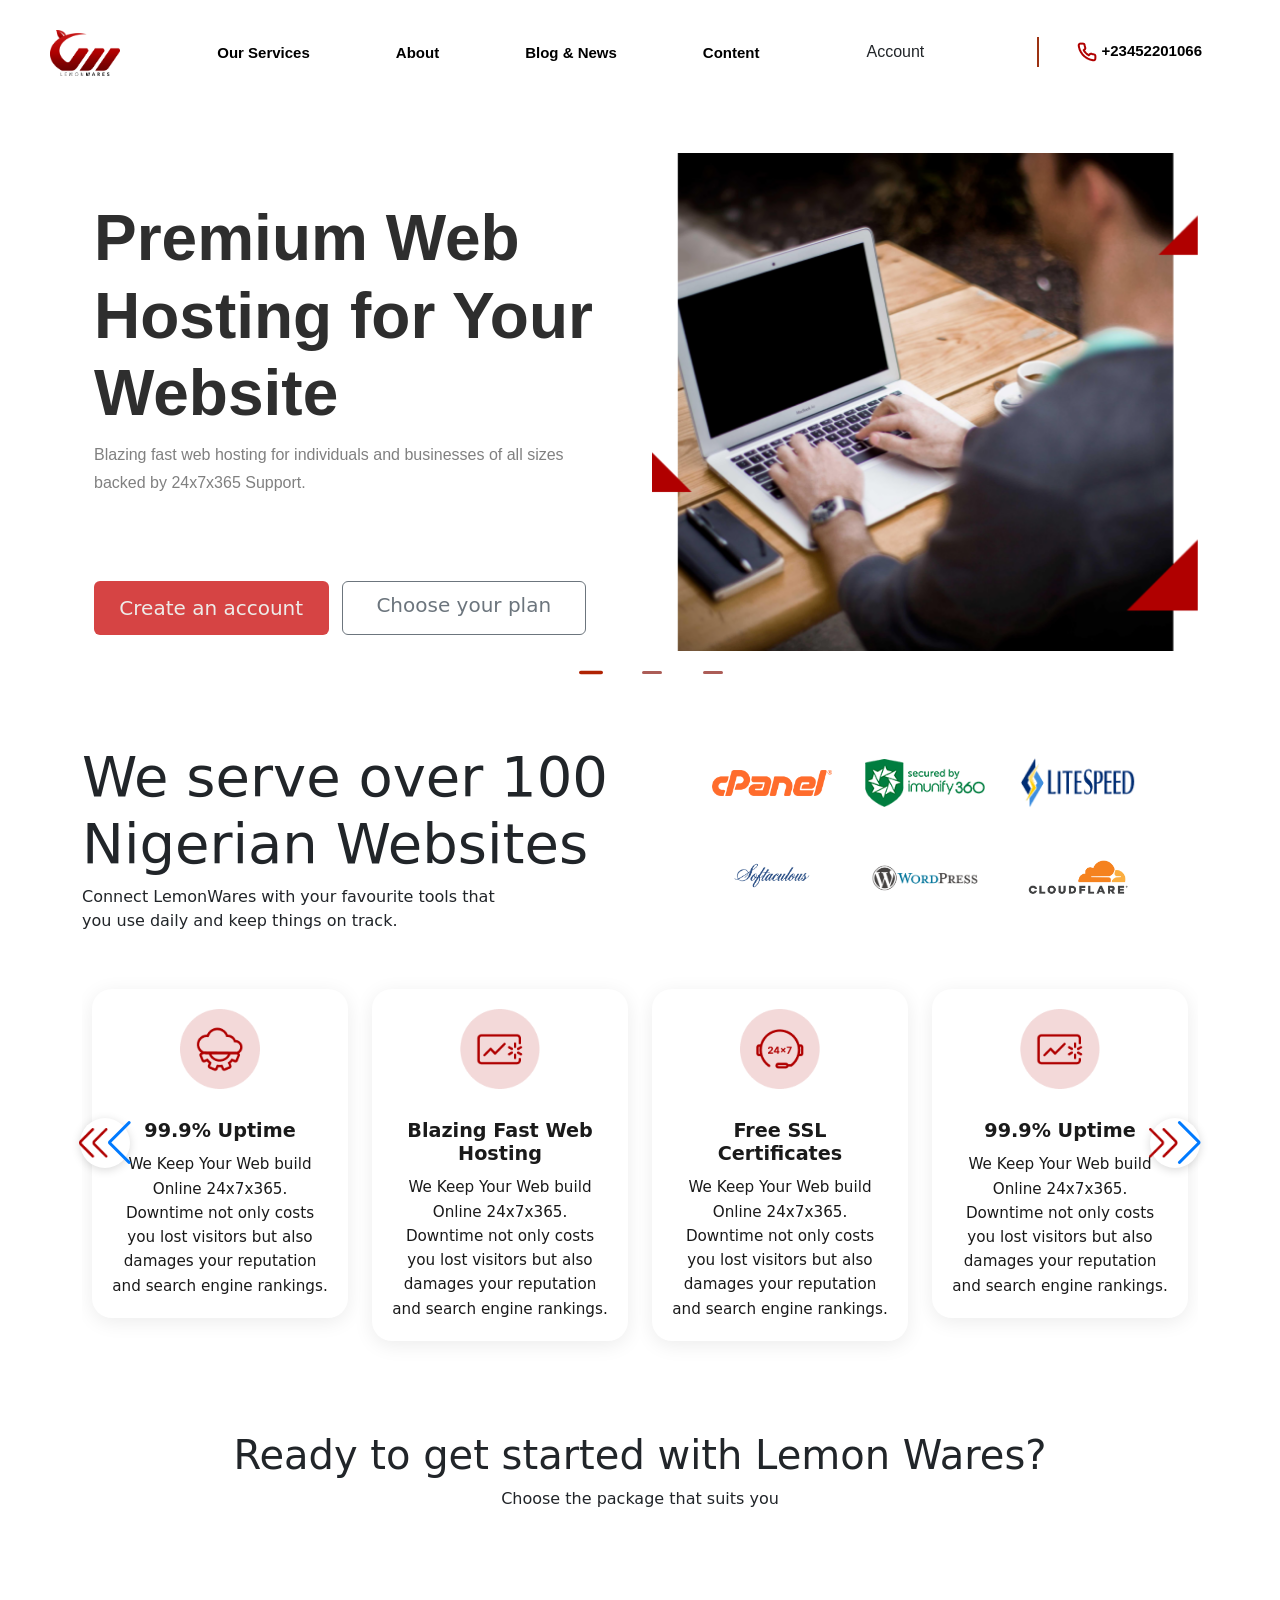
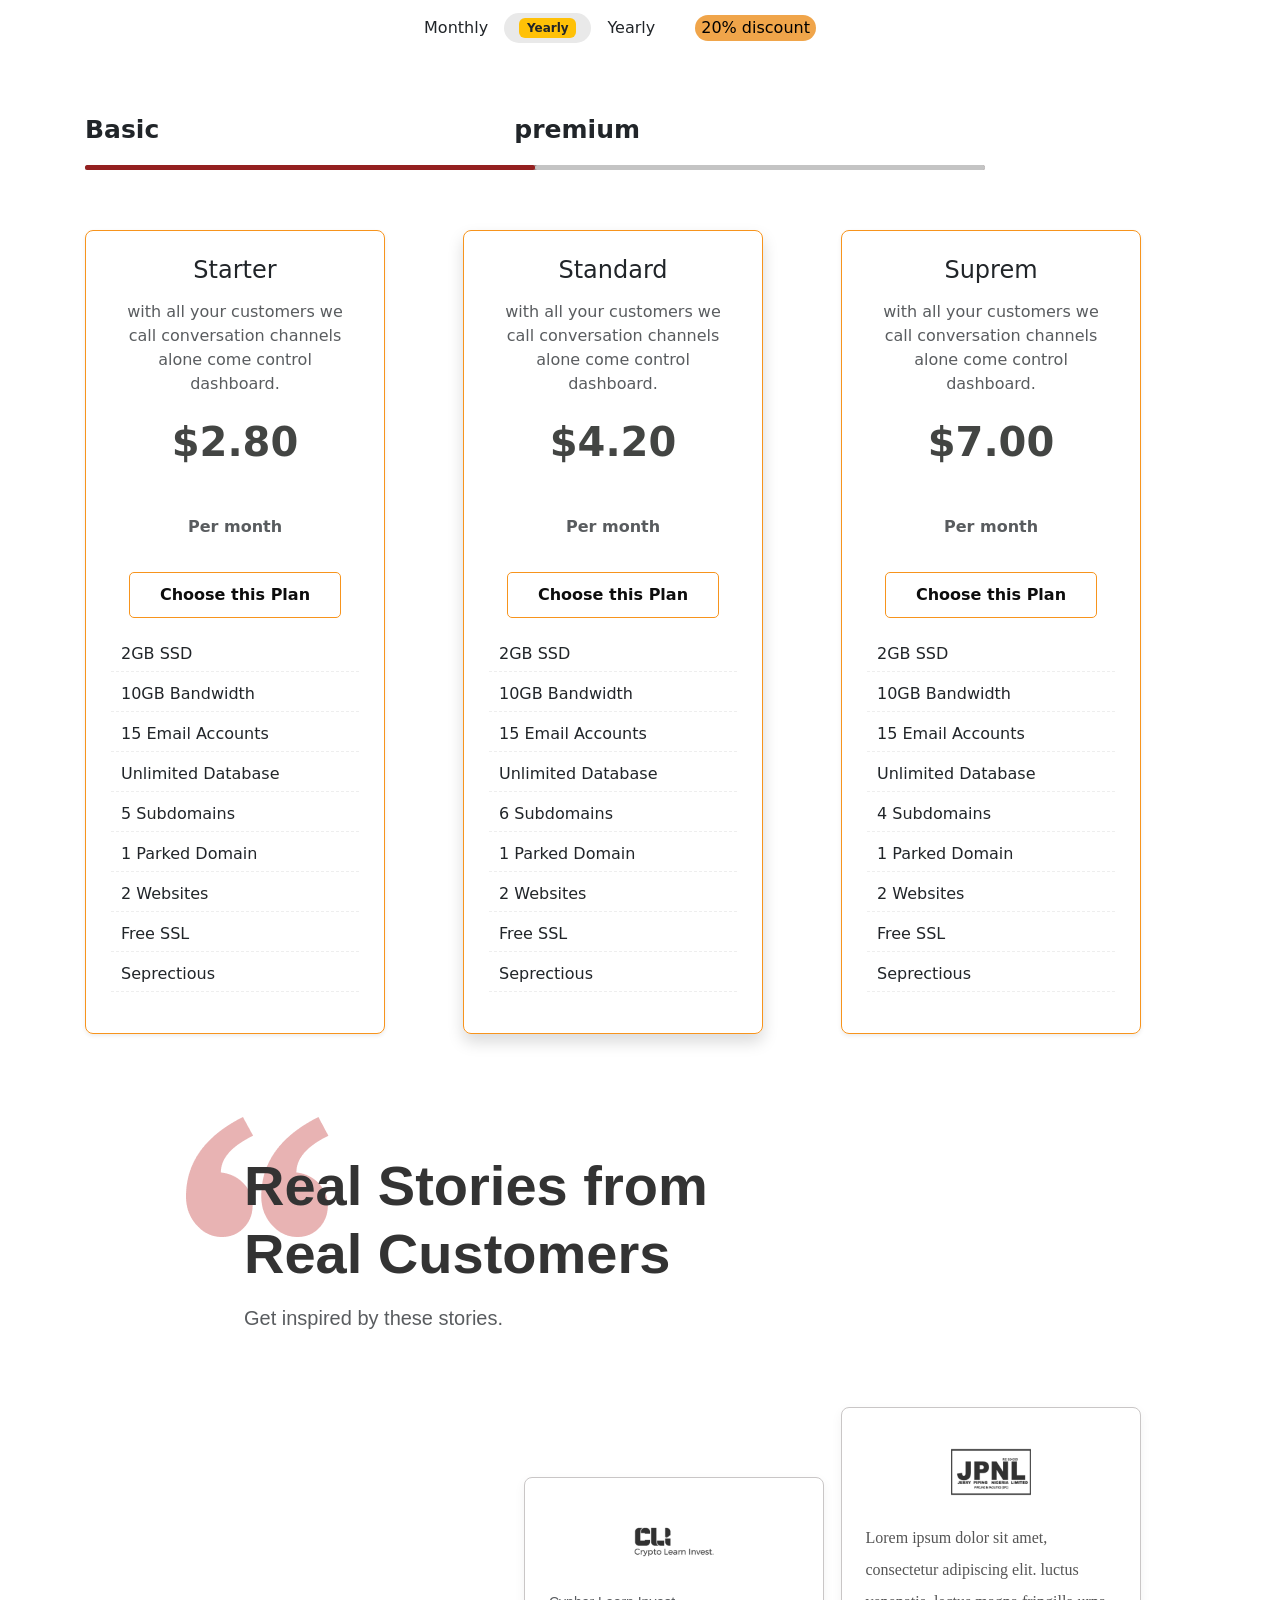
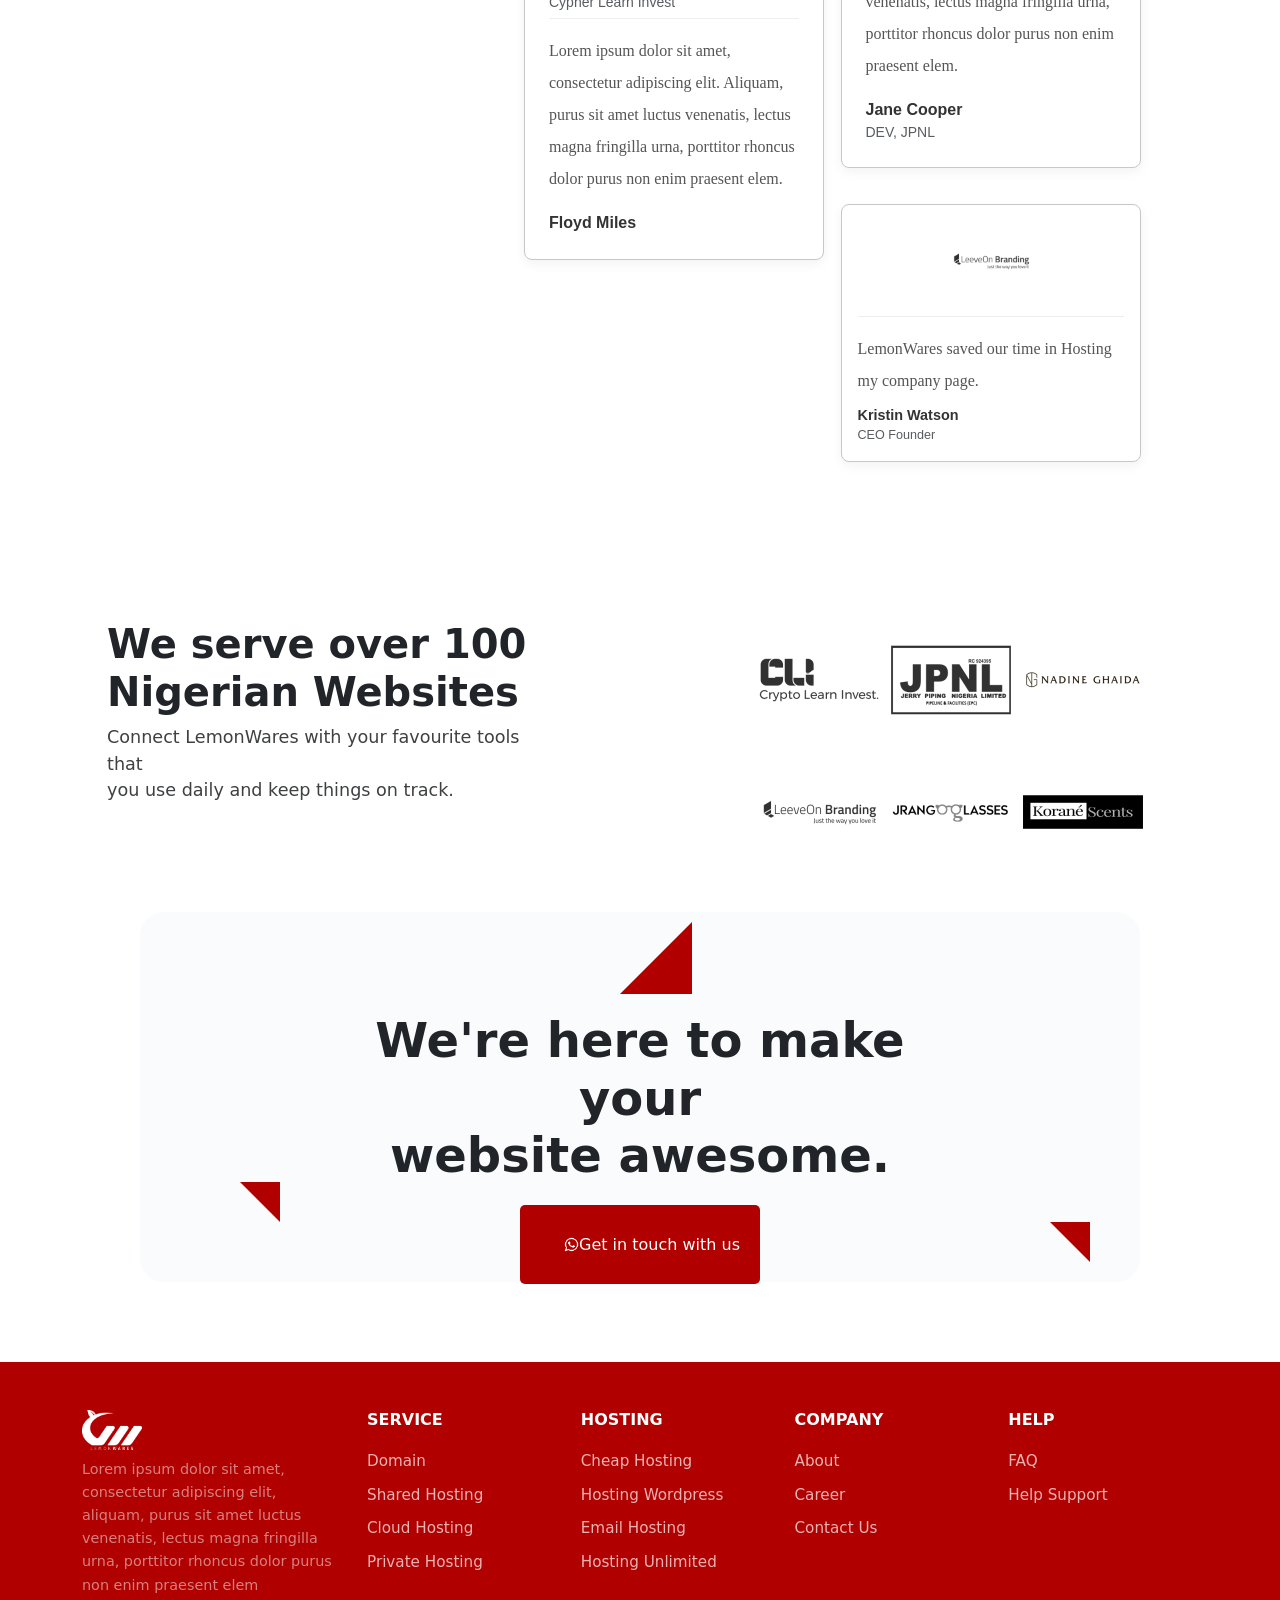
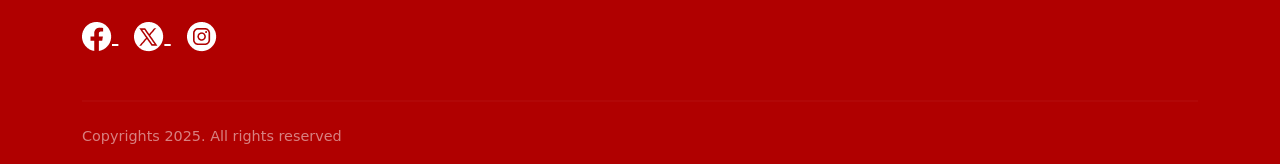
<file: index .html>
<!DOCTYPE html>
<html lang="en">
  <head>
    <meta charset="UTF-8" />
    <meta name="viewport" content="width=device-width, initial-scale=1.0" />
    <title>Landing Page Two</title>
    <link
      rel="stylesheet"
      href="https://unpkg.com/swiper/swiper-bundle.min.css"
    />

    <link
      href="https://cdn.jsdelivr.net/npm/bootstrap@5.3.3/dist/css/bootstrap.min.css"
      rel="stylesheet"
    />

    <link rel="stylesheet" href="style.css" />
  </head>

  <body>
    <header>
      <nav class="navbar navbar-expand-lg bg-white sticky-top">
        <a class="navbar-logo" href="#">
          <img
            src="./assets/logo.png"
            alt="logo"
            width="70"
            class="d-inline-block align-text-top"
          />
        </a>
        <button
          class="navbar-toggler"
          type="button"
          data-bs-toggle="collapse"
          data-bs-target="#navbarNav"
        >
          <span class="navbar-toggler-icon"></span>
        </button>
        <div
          class="collapse navbar-collapse justify-content-end"
          id="navbarNav"
        >
          <ul class="navbar-nav align-items-lg-center">
            <li class="nav-item">
              <a class="nav-link" href="#">Our Services</a>
            </li>
            <li class="nav-item"><a class="nav-link" href="#">About</a></li>
            <li class="nav-item">
              <a class="nav-link" href="#">Blog & News</a>
            </li>
            <li class="nav-item"><a class="nav-link" href="#">Content</a></li>
            <li class="nav-item ms-lg-3">
              <a class="btn" href="#login">Account</a>
            </li>
            <div class="vertical-line"></div>
            <li class="nav-item">
              <a class="nav-link" href="#">
                <img src="assets/phone.png" /> +23452201066
              </a>
            </li>
          </ul>
        </div>
      </nav>

      <!-- ======= HERO SECTION ======= -->
      <section class="hero py-5">
        <div class="container">
          <div class="row align-items-center">
            <!-- النص -->
            <div class="col-lg-6 mb-4 mb-lg-0 g-5">
              <h1 class="premium display-4 fw-bold">
                Premium Web Hosting for Your Website
              </h1>
              <p class="blazing lead mb-4">
                Blazing fast web hosting for individuals and businesses of all
                sizes backed by 24x7x365 Support.
              </p>

              <div class="btn-group-custom">
                <a href="#" class="btnc">Create an account</a>
                <a
                  href="#"
                  class="btn btn-outline-secondary btn-lg text-center rounded"
                  >Choose your plan</a
                >
              </div>
            </div>

            <!-- السلايدر -->
            <div class="col-lg-6">
              <div class="swiper hero-swiper">
                <div class="swiper-wrapper">
                  <div class="swiper-slide">
                    <img src="./assets/Group 6 (1).png" class="img-fluid" />
                  </div>
                  <div class="swiper-slide">
                    <img src="./assets/Group 6 (1).png" class="img-fluid" />
                  </div>
                  <div class="swiper-slide">
                    <img src="./assets/Group 6 (1).png" class="img-fluid" />
                  </div>
                </div>
              </div>
              <div class="hero-swiper-pagination"></div>
            </div>
          </div>
        </div>
      </section>
    </header>

    <main>
      <section class="client-logos-section">
        <div class="container">
          <div class="row">
            <!-- النص الوصفي -->
            <div class="col-lg-6 col-md-12 mb-4 mb-lg-0">
              <h2 class="client-title display-4">
                We serve over 100 Nigerian Websites
              </h2>
              <p class="client-lead">
                Connect LemonWares with your favourite tools that <br />
                you use daily and keep things on track.
              </p>
            </div>

            <!-- الشعارات -->
            <div class="col-lg-6 col-md-12">
              <div class="logos-wrapper d-flex justify-content-center">
                <div class="logo-column-wrapper">
                  <div class="logo-itemw">
                    <img src="./assets/logo33.png" alt="Logo 44" />
                  </div>
                  <div class="logo-itemw">
                    <img src="./assets/logo66.png" alt="Leeven Logo" />
                  </div>
                </div>
                <div class="logo-column-wrapper">
                  <div class="logo-itemw">
                    <img src="./assets/logo55.png" alt="Logo 66" />
                  </div>
                  <div class="logo-itemw">
                    <img src="./assets/logo22.png" alt="Logo 55" />
                  </div>
                </div>
                <div class="logo-column-wrapper">
                  <div class="logo-itemw">
                    <img src="./assets/litespeed-logo 1.png" alt="Logo 33" />
                  </div>
                  <div class="logo-itemw">
                    <img src="./assets/logo44.png" alt="Logo T" />
                  </div>
                </div>
              </div>
            </div>
          </div>
        </div>
      </section>

      <!-- ======= SECTION WITH CARDS ======= -->
      <section class="container position-relative">
        <div class="swiper cards-swiper">
          <div class="swiper-wrapper">
            <!-- الشريحة 1 -->
            <div class="swiper-slide">
              <div class="row g-4">
                <div class="col-md-3">
                  <div class="card">
                    <img src="./assets/Frame 1.png" alt="" />
                    <div class="card-body">
                      <h5 class="card-title">99.9% Uptime</h5>
                      <p class="card-text">
                        We Keep Your Web build Online 24x7x365. Downtime not
                        only costs you lost visitors but also damages your
                        reputation and search engine rankings.
                      </p>
                    </div>
                  </div>
                </div>
                <div class="col-md-3">
                  <div class="card">
                    <img src="./assets/icn4 1.png" alt="" />
                    <div class="card-body">
                      <h5 class="card-title">Blazing Fast Web Hosting</h5>
                      <p class="card-text">
                        We Keep Your Web build Online 24x7x365. Downtime not
                        only costs you lost visitors but also damages your
                        reputation and search engine rankings.
                      </p>
                    </div>
                  </div>
                </div>
                <div class="col-md-3">
                  <div class="card">
                    <img src="./assets/Frame 2.png" alt="" />
                    <div class="card-body">
                      <h5 class="card-title">Free SSL Certificates</h5>
                      <p class="card-text">
                        We Keep Your Web build Online 24x7x365. Downtime not
                        only costs you lost visitors but also damages your
                        reputation and search engine rankings.
                      </p>
                    </div>
                  </div>
                </div>
                <div class="col-md-3">
                  <div class="card">
                    <img src="./assets/icn4 1.png" alt="" />
                    <div class="card-body">
                      <h5 class="card-title">99.9% Uptime</h5>
                      <p class="card-text">
                        We Keep Your Web build Online 24x7x365. Downtime not
                        only costs you lost visitors but also damages your
                        reputation and search engine rankings.
                      </p>
                    </div>
                  </div>
                </div>
              </div>
            </div>
          </div>
        </div>

        <!-- الأزرار -->
        <div class="swiper-button-prev">
          <img src="./assets/Icon.png" alt="prev" />
        </div>
        <div class="swiper-button-next">
          <img src="./assets/Icon (1).png" alt="next" />
        </div>
      </section>

      <section class="container pricing-section">
        <div>
          <div class="row text-center mb-5">
            <h1>Ready to get started with Lemon Wares?</h1>
            <p>Choose the package that suits you</p>
          </div>

          <div class="toggle-switch-container">
            <span class="me-3">Monthly</span>
            <div class="custom-toggle">
              <span class="badge bg-warning text-dark">Yearly</span>
            </div>
            <span class="ms-3">Yearly</span>
            <div>
              <button class="btn-discount">20% discount</button>
            </div>
          </div>

          <div class="alanaoen col-lg-6 mb-4 mb-lg-0 g-5">
            <p>Basic</p>
            <p>premium</p>
          </div>

          <div class="line">
            <div class="half-right"></div>
            <div class="half-left"></div>
          </div>

          <div class="row justify-content-center">
            <div class="col-md-4">
              <div class="plan-card shadow-sm">
                <h4 class="mb-3">Starter</h4>
                <p class="text-muted">
                  with all your customers we call conversation channels alone
                  come control dashboard.
                </p>
                <div class="plan-price mb-4">
                  <p>$2.80</p>
                  <span class="fs-6 text-muted">Per month</span>
                </div>

                <a href="#" class="btn btn-choose-plan mb-4"
                  >Choose this Plan</a
                >

                <div class="plan-features">
                  <ul class="text-start">
                    <li><i class="fas fa-check"></i> 2GB SSD</li>
                    <li><i class="fas fa-check"></i> 10GB Bandwidth</li>
                    <li><i class="fas fa-check"></i> 15 Email Accounts</li>
                    <li><i class="fas fa-check"></i> Unlimited Database</li>
                    <li><i class="fas fa-check"></i> 5 Subdomains</li>
                    <li><i class="fas fa-check"></i> 1 Parked Domain</li>
                    <li><i class="fas fa-check"></i> 2 Websites</li>
                    <li><i class="fas fa-check"></i> Free SSL</li>
                    <li><i class="fas fa-check"></i> Seprectious</li>
                  </ul>
                </div>
              </div>
            </div>

            <div class="col-md-4">
              <div class="plan-card shadow" style="border-color: #f7941d">
                <h4 class="mb-3">Standard</h4>
                <p class="text-muted">
                  with all your customers we call conversation channels alone
                  come control dashboard.
                </p>
                <div class="plan-price mb-4">
                  <p>$4.20</p>
                  <span class="fs-6 text-muted">Per month</span>
                </div>

                <a href="#" class="btn btn-choose-plan mb-4"
                  >Choose this Plan</a
                >

                <div class="plan-features">
                  <ul class="text-start">
                    <li><i class="fas fa-check"></i> 2GB SSD</li>
                    <li><i class="fas fa-check"></i> 10GB Bandwidth</li>
                    <li><i class="fas fa-check"></i> 15 Email Accounts</li>
                    <li><i class="fas fa-check"></i> Unlimited Database</li>
                    <li><i class="fas fa-check"></i> 6 Subdomains</li>
                    <li><i class="fas fa-check"></i> 1 Parked Domain</li>
                    <li><i class="fas fa-check"></i> 2 Websites</li>
                    <li><i class="fas fa-check"></i> Free SSL</li>
                    <li><i class="fas fa-check"></i> Seprectious</li>
                  </ul>
                </div>
              </div>
            </div>

            <div class="col-md-4">
              <div class="plan-card shadow-sm">
                <h4 class="mb-3">Suprem</h4>
                <p class="text-muted">
                  with all your customers we call conversation channels alone
                  come control dashboard.
                </p>
                <div class="plan-price mb-4">
                  <p>$7.00</p>
                  <span class="fs-6 text-muted">Per month</span>
                </div>

                <a href="#" class="btn btn-choose-plan mb-4"
                  >Choose this Plan</a
                >
                <div class="plan-features">
                  <ul class="text-start">
                    <li><i class="fas fa-check"></i> 2GB SSD</li>
                    <li><i class="fas fa-check"></i> 10GB Bandwidth</li>
                    <li><i class="fas fa-check"></i> 15 Email Accounts</li>
                    <li><i class="fas fa-check"></i> Unlimited Database</li>
                    <li><i class="fas fa-check"></i> 4 Subdomains</li>
                    <li><i class="fas fa-check"></i> 1 Parked Domain</li>
                    <li><i class="fas fa-check"></i> 2 Websites</li>
                    <li><i class="fas fa-check"></i> Free SSL</li>
                    <li><i class="fas fa-check"></i> Seprectious</li>
                  </ul>
                </div>
              </div>
            </div>
          </div>
        </div>
      </section>

      <section class="testimonials-section py-5">
        <div class="container">
          <div class="row hh">
            <div class="header-container col-12 text-center text-md-start mb-5">
              <h2 class="display-4 fw-bold mb-3">
                Real Stories from<br />Real Customers
              </h2>
              <p class="lead text-muted">Get inspired by these stories.</p>
            </div>
          </div>

          <div class="row hhh g-6">
            <div class="col-lg-6">
              <div id="c1" class="testimonial-card p-4">
                <div class="client-logo mb-3">
                  <img src="./assets/cli.png" />
                  <p class="small text-muted mb-0">Cypher Learn Invest</p>
                </div>
                <p class="testimonial-quote">
                  Lorem ipsum dolor sit amet, consectetur adipiscing elit.
                  Aliquam, purus sit amet luctus venenatis, lectus magna
                  fringilla urna, porttitor rhoncus dolor purus non enim
                  praesent elem.
                </p>
                <p class="client-name fw-semibold mb-0">Floyd Miles</p>
              </div>
            </div>

            <div class="col-lg-6">
              <div id="c2" class="d-flex flex-column gap-3">
                <div class="testimonial-card p-4">
                  <img src="./assets/jpnl.png" />

                  <p class="testimonial-quote">
                    Lorem ipsum dolor sit amet, consectetur adipiscing elit.
                    luctus venenatis, lectus magna fringilla urna, porttitor
                    rhoncus dolor purus non enim praesent elem.
                  </p>
                  <p class="client-name fw-semibold mb-0">Jane Cooper</p>
                  <p class="client-title small text-muted mb-0">DEV, JPNL</p>
                </div>

                <div class="testimonial-card p-4 small-card">
                  <div class="client-logo mb-3">
                    <img src="./assets/leeven.png" />
                  </div>
                  <p class="testimonial-quote mb-2">
                    LemonWares saved our time in Hosting my company page.
                  </p>
                  <p class="client-name fw-semibold mb-0">Kristin Watson</p>
                  <p class="client-title small text-muted mb-0">CEO Founder</p>
                </div>
              </div>
            </div>
          </div>
        </div>
      </section>

      <section class="clients-section">
        <div class="container">
          <div class="row">
            <div class="col-lg-6 col-md-12 mb-4 mb-lg-0">
              <h2 class="display-4">We serve over 100 Nigerian Websites</h2>
              <p class="lead">
                Connect LemonWares with your favourite tools that <br />
                you use daily and keep things on track.
              </p>
            </div>

            <div class="col-lg-6 col-md-12">
              <div class="d-flex justify-content-end">
                <div class="logos-container">
                  <div class="logo-column">
                    <div class="logo-placeholder">
                      <img src="./assets/cli.png" />
                    </div>
                    <div class="logo-placeholder">
                      <img src="./assets/leeven.png" />
                    </div>
                  </div>
                  <div class="logo-column">
                    <div class="logo-placeholder">
                      <img src="./assets/jpnl.png" />
                    </div>
                    <div class="logo-placeholder">
                      <img src="./assets/m.png" />
                    </div>
                  </div>
                  <div class="logo-column">
                    <div class="logo-placeholder">
                      <img src="./assets/yy.png" />
                    </div>
                    <div class="logo-placeholder">
                      <img src="./assets/t.png" />
                    </div>
                  </div>
                </div>
              </div>
            </div>
          </div>
        </div>
      </section>

      <section>
        <div class="hi-section container-fluid">
          <div class="triangle triangle-top-center-alt">
            <img src="./assets/Elements (1).png" />
          </div>
          <div class="triangle triangle-bottom-left">
            <img src="./assets/Elements (4).png" />
          </div>
          <div class="triangle triangle-bottom-right-alt">
            <img src="./assets/Elements (5).png" />
          </div>

          <div class="row justify-content-center">
            <div class="col-lg-8 col-md-10">
              <h1 class="headline">
                We're here to make your<br />
                website awesome.
              </h1>

              <a href="#" class="whatsapp-btn">
                <span class="whatsapp-icon">
                  <img src="./assets/whatsapp.png" />
                </span>
                Get in touch with us
              </a>
            </div>
          </div>
        </div>
      </section>

      
    </main>
    <footer class="site-footer pt-5 pb-3">
      <div class="container">
        <div class="row">
          <div class="col-md-12 col-lg-3 mb-4 footer-col-1">
            <div class="logo-area">
              <img
                src="./assets/logowai.png"
                alt="Demo Wares Logo"
                class="img-fluid mb-2"
                style="max-height: 40px"
              />
            </div>
            <p class="text-white-50 description-text">
              Lorem ipsum dolor sit amet, consectetur adipiscing elit, aliquam,
              purus sit amet luctus venenatis, lectus magna fringilla urna,
              porttitor rhoncus dolor purus non enim praesent elem
            </p>
            <div class="social-icons mt-4">
              <a href="#" class="social-link text-white me-3"
                ><i class="bi bi-facebook fs-5">
                  <img src="./assets/Face.png" /> </i
              ></a>
              <a href="#" class="social-link text-white me-3"
                ><i class="bi bi-instagram fs-5">
                  <img src="./assets/X.png" /> </i
              ></a>
              <a href="#" class="social-link me-3"
                ><i class="bi bi-twitter-x fs-5">
                  <img src="./assets/Insta.png" /> </i
              ></a>
            </div>
          </div>

          <div class="col-md-12 col-lg-9">
            <div class="row">
              <div class="col-6 col-md-3 mb-3">
                <h5 class="text-white mb-3 text-uppercase">Service</h5>
                <ul class="list-unstyled">
                  <li><a href="#" class="text-white-50">Domain</a></li>
                  <li><a href="#" class="text-white-50">Shared Hosting</a></li>
                  <li><a href="#" class="text-white-50">Cloud Hosting</a></li>
                  <li><a href="#" class="text-white-50">Private Hosting</a></li>
                </ul>
              </div>

              <div class="col-6 col-md-3 mb-3">
                <h5 class="text-white mb-3 text-uppercase">Hosting</h5>
                <ul class="list-unstyled">
                  <li><a href="#" class="text-white-50">Cheap Hosting</a></li>
                  <li>
                    <a href="#" class="text-white-50">Hosting Wordpress</a>
                  </li>
                  <li><a href="#" class="text-white-50">Email Hosting</a></li>
                  <li>
                    <a href="#" class="text-white-50">Hosting Unlimited</a>
                  </li>
                </ul>
              </div>

              <div class="col-6 col-md-3 mb-3">
                <h5 class="text-white mb-3 text-uppercase">Company</h5>
                <ul class="list-unstyled">
                  <li><a href="#" class="text-white-50">About</a></li>
                  <li><a href="#" class="text-white-50">Career</a></li>
                  <li><a href="#" class="text-white-50">Contact Us</a></li>
                </ul>
              </div>

              <div class="col-6 col-md-3 mb-3">
                <h5 class="text-white mb-3 text-uppercase">Help</h5>
                <ul class="list-unstyled">
                  <li><a href="#" class="text-white-50">FAQ</a></li>
                  <li><a href="#" class="text-white-50">Help Support</a></li>
                </ul>
              </div>
            </div>
          </div>
        </div>

        <hr class="footer-divider my-4" />
        <div class="text-center text-md-start">
          <p class="text-white-50 mb-0">Copyrights 2025. All rights reserved</p>
        </div>
      </div>
    </footer>

    <script src="https://unpkg.com/swiper/swiper-bundle.min.js"></script>
    <script src="https://cdn.jsdelivr.net/npm/bootstrap@5.3.3/dist/js/bootstrap.bundle.min.js"></script>

    <script>
      // سلايدر ا// سلايدر الهيرو
      const heroSwiper = new Swiper(".hero-swiper", {
        loop: true,
        autoplay: {
          delay: 3000,
          disableOnInteraction: false,
        },
        pagination: {
          el: ".hero-swiper-pagination",
          clickable: true,
          bulletClass: "hero-swiper-pagination-bullet",
          bulletActiveClass: "hero-swiper-pagination-bullet-active",
        },
      });
    </script>
  </body>
</html>
</file>
<file: style.css>
html,
body {
  height: 100%;
  margin: 0;
  display: flex;
  flex-direction: column;
}
* {
  box-sizing: border-box;
}

main {
  flex: 1; }


/* Navbar */
.navbar{
  position:sticky ;
}

.navbar-logo {
  padding: 20px;
  margin-left: 30px;
  margin-right: 30px;
}

.nav-item {
  padding-right: 70px;
  font-family: Poppins, sans-serif;
  font-weight: 600;
  font-size: 15px;
  line-height: 100%;
  letter-spacing: 0;
}

.vertical-line {
  width: 2px;
  height: 30px;
  background-color: #9c3212;
  margin: 15px 30px;
}

/* Hero Section */
.premium {
  font-family: Poppins, sans-serif;
  font-weight: 700;
  font-size: 64px;
  line-height: 77.5px;
  color: rgba(46, 46, 46, 1);
}

.hero-swiper-pagination-bullet {
  background-color: rgb(151, 53, 45) !important;
  opacity: 0.8 !important;
  width: 20px;
  height: 3px;
  margin: 20px;
  border-radius: 12px;
  transition: all 0.3s ease;

  text-align: center;
}

.hero-swiper-pagination-bullet-active {
  background-color: #b02303 !important;
  opacity: 1 !important;
  transform: scale(1.2);
}

.hero-swiper-pagination {
  bottom: 30px; /* المسافة من أسفل السلايدر */
  /* تمركز أفقي */
  transform: translateX(-50%);
  margin-right: 3px;

  display: flex; /* تجعل العناصر الداخلية تتوزع أفقيًا */
  gap: 1px;
  justify-content: center;
  align-items: center;
  z-index: 10;
}

.blazing {
  font-family: Inter, sans-serif;
  font-weight: 400;
  font-size: 16px;
  line-height: 28px;
  letter-spacing: 5%;
  color: rgba(128, 128, 128, 1);
}

.btnc {
  color: #edebe8;
  background-color: rgb(214, 68, 68);
  transition: 0.3s;
  padding: 12px;
  text-align: center;
  text-decoration: none;
  border-radius: 6px;
  display: inline-block;
}

.btnc:hover {
  background-color: #edebe8;
  color: rgb(125, 5, 5);
}

.btn-group-custom {
  padding: 60px 0;
  margin-right: 30px;
  display: flex;
  gap: 13px;
  font-size: 20px;
}

.btn-group-custom a {
  flex: 1;
}

/* new css for card */
/* ======== الكارد العام ======== */
/* ======== الكارد العام ======== */
.card {
  background: #ffffff;
  border: none;
  border-radius: 20px;
  box-shadow: 0 4px 20px rgba(0, 0, 0, 0.08);
  overflow: hidden;
  transition: all 0.3s ease;
  text-align: center;
  height: auto;
  width: 100%;
  max-width: 320px; /* الحد الأقصى للكارد */
  margin: 0 auto; /* توسيط الكارد في الأعمدة */
}

/* تأثير عند المرور */
.card:hover {
  transform: translateY(-8px);
  box-shadow: 0 10px 25px rgba(0, 0, 0, 0.12);
}

/* الصورة */
.card img {
  width: 80px;
  height: 80px;
  object-fit: cover;
  margin: 20px auto 10px;
}

/* محتوى الكارد */
.card-body {
  padding: 20px;
}

/* العنوان */
.card-title {
  font-size: 1.2rem;
  font-weight: 600;
  color: #1a1a1a;
  margin-bottom: 10px;
}

/* النص */
.card-text {
  font-size: 0.95rem;
  color: #1a1a1a;
  line-height: 1.6;
}

/* Swiper */
.cards-swiper {
  padding: 40px 10px; /* تقليل padding على الأجهزة الصغيرة */
}

.swiper-button-prev img,
.swiper-button-next img {
  width: 30px;
  height: 30px;
}

.swiper-button-prev,
.swiper-button-next {
  top: 50%;
  transform: translateY(-50%);
  background: #fff;
  border-radius: 50%;
  box-shadow: 0 2px 10px rgba(0, 0, 0, 0.15);
  width: 50px;
  height: 50px;
  display: flex;
  justify-content: center;
  align-items: center;
}

.swiper-button-prev:hover,
.swiper-button-next:hover {
  background: #cacfd5;
}

.swiper-button-prev:hover img,
.swiper-button-next:hover img {
  filter: brightness(0) invert(1);
}

/* ===== Responsive ===== */
@media (max-width: 1200px) {
  .card {
    max-width: 280px;
  }
  .card-title {
    font-size: 1.1rem;
  }
  .card-text {
    font-size: 0.9rem;
  }
}

@media (max-width: 992px) {
  .card {
    max-width: 250px;
  }
  .card img {
    width: 70px;
    height: 70px;
  }
}

@media (max-width: 768px) {
  .card {
    max-width: 100%; /* تأخذ كامل العرض في الموبايل */
  }
  .cards-swiper {
    padding: 20px 5px;
  }
}

@media (max-width: 576px) {
  .card-title {
    font-size: 1rem;
  }
  .card-text {
    font-size: 0.85rem;
  }
  .card img {
    width: 60px;
    height: 60px;
  }
}

/* 
section for list  */
/* ===== Pricing Section ===== */
.pricing-section {
  padding: 50px 15px;
  display: flex;
  flex-wrap: wrap; /* يسمح للكروت بالانتقال للسطر التالي على الشاشات الصغيرة */
  justify-content: center;
  gap: 20px; /* مسافة بين الكروت */
  align-items: flex-start;
}

/* Plan Card */
.plan-card {
  border: 1px solid #f7941d;
  border-radius: 8px;
  text-align: center;
  padding: 25px;
  transition: transform 0.3s, box-shadow 0.3s;
  width: 100%;       /* عرض مرن */
  max-width: 300px;  /* الحد الأقصى */
  height: auto;
  margin-bottom: 20px;
}

.plan-card:hover {
  transform: translateY(-5px);
  box-shadow: 0 10px 20px rgba(0, 0, 0, 0.05);
}

/* Titles and Prices */
.plan-title {
  font-size: 1.5rem;
  font-weight: bold;
  color: #333;
  margin-bottom: 10px;
}

.plan-price {
  font-size: 2.5rem;
  font-weight: bold;
  color: #434543ff;
}

/* Features List */
.plan-features ul {
  list-style: none;
  padding: 0;
}

.plan-features li {
  margin-bottom: 10px;
  border-bottom: 1px dashed #eee;
  padding-bottom: 5px;
}

.plan-features .fa-check {
  color: #0d0d0dff;
  margin-left: 10px;
}

/* Toggle & Buttons */
.toggle-switch-container {
  margin-bottom: 30px;
  display: flex;
  justify-content: center;
  align-items: center;
}

.btn-choose-plan {
  border-color: #f7941d;
  font-weight: bold;
  padding: 10px 30px;
  border-radius: 5px;
  color: #0d0d0dff;
}

.custom-toggle {
  background-color: #e9e9e9;
  border-radius: 20px;
  padding: 5px 15px;
  display: inline-flex;
  gap: 15px;
  align-items: center;
}

.btn-discount {
  margin: 30px auto; /* توسيط الزر */
  display: block;
  margin: 40px;
  background-color: #f0a54aff;
  border: none;
  border-radius: 20px;
}

/* Progress Line */
.alanaoen {
  display: flex;
  justify-content: space-between;
  align-items: center;
  font-size: 25px;
  font-weight: bold;
  flex-wrap: wrap; /* يسمح بالنزول عند الشاشات الصغيرة */
  gap: 10px;
}

.line {
  display: flex;
  width: 100%;       /* يجعل الخط ممتد بالكامل */
  max-width: 900px;
  height: 5px;
  border-radius: 50px;
  margin-bottom: 60px;
  background-color: #9c8484;
}

.half-right {
  width: 50%;
  height: 100%;
  background-color: #942020;
  border-radius: 25px;
}

.half-left {
  width: 50%;
  height: 100%;
  background-color: rgba(196, 196, 196, 1);
  border-radius: 25px;
}

/* ===== Responsive ===== */
@media (max-width: 1200px) {
  .plan-card {
    max-width: 250px;
  }
  .plan-title {
    font-size: 1.3rem;
  }
  .plan-price {
    font-size: 2rem;
  }
}

@media (max-width: 992px) {
  .plan-card {
    max-width: 220px;
  }
}

@media (max-width: 768px) {
  .plan-card {
    max-width: 100%; /* يأخذ كامل عرض الشاشة */
  }
  .alanaoen {
    flex-direction: column; /* ترتيب العناصر رأسياً */
    gap: 5px;
  }
  .line {
    max-width: 100%;
  }
}

@media (max-width: 576px) {
  .plan-title {
    font-size: 1.2rem;
  }
  .plan-price {
    font-size: 1.7rem;
  }
  .btn-choose-plan {
    padding: 8px 20px;
  }
}


/* النسخة الأصلية بدون أي تغيير للشاشات الكبيرة */
.testimonials-section {
  width: auto;
  height: auto;
  font-family: Arial, sans-serif;
}

.header-container {
  position: relative;
}
.header-container::before {
  content: "";
  display: block;
  position: absolute;
  top: -50px;
  left: -50px;
  z-index: 0;
  width: 150px;
  height: 150px;
  background-image: url('./assets/Quote Mark.png');
  background-repeat: no-repeat;
  background-position: center;
}
.hh {
  margin-left: 150px;
}
.hhh {
  margin-left: 250px;
}
#c1 {
  margin-top: 80px;
  margin-left: 180px;
}
#c2 {
  margin-bottom: 100px;
}

.testimonials-section h2 {
  position: relative;
  z-index: 1;
  color: #333;
}

.testimonial-card {
  background-color: #fff;
  border-radius: 8px;
  box-shadow: 0 4px 12px rgba(0, 0, 0, 0.05);
  border: 1px solid #c9c6c6;
  height: auto;
  width: 300px;
}

.testimonial-card img {
  width: 80px; 
  height: auto; 
  object-fit: contain; 
  display: block;
  margin: 0 auto 10px;
}

.testimonial-quote {
  color: #555;
  line-height: 32px;
  font-family: Inter;
  font-weight: 400;
  font-size: 16px;
  letter-spacing: 0%;
}

.client-name {
  color: #333;
}

.client-logo {
  padding-bottom: 5px;
  border-bottom: 1px solid #eee;
}

.logo-text {
  font-size: 1.5rem;
  color: #333;
}

.small-card {
  font-size: 0.9rem;
  padding: 1rem !important;
}

/* ====== استجابة الهواتف ====== */
@media (max-width: 992px) {
  .testimonial-card {
    width: 90%;      /* الكارد يصبح مرن */
    max-width: 300px;
    margin: 10px auto;
  }
  .testimonial-card img {
    width: 60px;     /* تصغير الصورة */
  }
  .testimonial-quote {
    font-size: 15px;
    line-height: 28px;
  }
  .logo-text {
    font-size: 1.2rem;
  }
}
/* نسخة أصلية دون تعديل على الشاشات الكبيرة */
.testimonials-section {
  width: auto;
  height: auto;
  font-family: Arial, sans-serif;
}



/* إزالة المارجن الثابت على الشاشات الصغيرة */
@media (max-width: 992px) {
  .hh {
    margin-left: 0 !important;
  }
  .hhh {
    margin-left: 0 !important;
  }
  #c1 {
    margin-left: 0 !important;
    margin-top: 20px !important;
  }
  #c2 {
    margin-bottom: 20px !important;
  }
}

@media (max-width: 768px) {
  .header-container::before {
    width: 60px;
    height: 60px;
    top: -30px;
    left: 10px;
  }
}
/* نسخة أصلية للديسك توب */
.testimonials-section {
  width: auto;
  height: auto;
  font-family: Arial, sans-serif;
  position: relative;
}

/* أيقونة الاقتباس الكبيرة */
.header-container::before {
  content: "";
  display: block;
  position: absolute;
  top: -50px;
  left: -50px;
  z-index: 0;
  width: 150px;
  height: 150px;
  background-image: url("./assets/Quote Mark.png");
  background-repeat: no-repeat;
  background-position: center;
}

/* الكروت */
.testimonial-card {
  background-color: #fff;
  border-radius: 8px;
  box-shadow: 0 4px 12px rgba(0,0,0,0.05);
  border: 1px solid #c9c6c6;
  height: auto;
  width: 300px;
  margin: 10px auto;
}

.testimonial-card img {
  width: 80px;
  height: auto;
  object-fit: contain;
  display: block;
  margin: 0 auto 10px;
}

/* ====== استجابة الهواتف ====== */
@media (max-width: 992px) {
  .testimonial-card {
    width: 45%; /* بطاقتان في الصف على التابلت */
  }
  .testimonial-card img {
    width: 60px; /* تصغير الصور */
  }
  .hh, .hhh, #c1, #c2 {
    margin-left: 0 !important;
    margin-bottom: 20px !important;
    margin-top: 20px !important;
  }
}

@media (max-width: 768px) {
  .testimonial-card {
    width: 95%; /* البطاقة تأخذ معظم عرض الهاتف */
  }
  .testimonial-card img {
    width: 0;   /* تخفي الصورة */
    display: none;
  }
  .header-container::before {
    display: none; /* تخفي أيقونة الاقتباس */
  }
}

@media (max-width: 576px) {
  .testimonial-card {
    width: 100%; /* كامل عرض الشاشة */
  }
}
/* نسخة أصلية للديسك توب */
.testimonials-section {
  width: auto;
  height: auto;
  font-family: Arial, sans-serif;
  position: relative;
}



/* الكروت */
.testimonial-card {
  background-color: #fff;
  border-radius: 8px;
  box-shadow: 0 4px 12px rgba(0,0,0,0.05);
  border: 1px solid #c9c6c6;
  height: auto;
  width: 300px;
  margin: 10px auto;
}

.testimonial-card img {
  width: 80px;
  height: auto;
  object-fit: contain;
  display: block;
  margin: 0 auto 10px;
}

/* ====== استجابة الهواتف ====== */
@media (max-width: 992px) {
  .testimonial-card {
    width: 45%; /* بطاقتان في الصف على التابلت */
  }
  .testimonial-card img {
    width: 60px; /* تصغير الصور */
  }
  .hh, .hhh, #c1, #c2 {
    margin-left: 0 !important;
    margin-bottom: 20px !important;
    margin-top: 20px !important;
  }
}

@media (max-width: 768px) {
  .testimonial-card {
    width: 95%; /* البطاقة تأخذ معظم عرض الهاتف */
  }
  .testimonial-card img {
    width: 0;   /* تخفي الصورة */
    display: none;
  }
  .header-container::before {
    display: none; /* تخفي أيقونة الاقتباس */
  }
}

@media (max-width: 576px) {
  .testimonial-card {
    width: 100%; /* كامل عرض الشاشة */
  }
}
/* نسخة أصلية للديسك توب */
.testimonials-section {
  width: auto;
  height: auto;
  font-family: Arial, sans-serif;
  position: relative;
}



/* الكروت */
.testimonial-card {
  background-color: #fff;
  border-radius: 8px;
  box-shadow: 0 4px 12px rgba(0,0,0,0.05);
  border: 1px solid #c9c6c6;
  height: auto;
  width: 300px;
  margin: 10px auto;
}

.testimonial-card img {
  width: 80px;
  height: auto;
  object-fit: contain;
  display: block;
  margin: 0 auto 10px;
}

/* ====== استجابة الهواتف ====== */
@media (max-width: 992px) {
  .testimonial-card {
    width: 45%; /* بطاقتان في الصف على التابلت */
  }
  .testimonial-card img {
    width: 60px; /* تصغير الصور */
  }
  .hh, .hhh, #c1, #c2 {
    margin-left: 0 !important;
    margin-bottom: 20px !important;
    margin-top: 20px !important;
  }
}

@media (max-width: 768px) {
  .testimonial-card {
    width: 95%; /* البطاقة تأخذ معظم عرض الهاتف */
  }
  .testimonial-card img {
    width: 0;   /* تخفي الصورة */
    display: none;
  }
  .header-container::before {
    display: none; /* تخفي أيقونة الاقتباس */
  }
}

@media (max-width: 576px) {
  .testimonial-card {
    width: 100%; /* كامل عرض الشاشة */
  }
}
/* نسخة أصلية للديسك توب */
.testimonials-section {
  width: auto;
  height: auto;
  font-family: Arial, sans-serif;
  position: relative;
}



/* الكروت */
.testimonial-card {
  background-color: #fff;
  border-radius: 8px;
  box-shadow: 0 4px 12px rgba(0,0,0,0.05);
  border: 1px solid #c9c6c6;
  height: auto;
  width: 300px;
  margin: 10px auto;
}

.testimonial-card img {
  width: 80px;
  height: auto;
  object-fit: contain;
  display: block;
  margin: 0 auto 10px;
}

/* ====== استجابة الهواتف ====== */
@media (max-width: 992px) {
  .testimonial-card {
    width: 45%; /* بطاقتان في الصف على التابلت */
  }
  .testimonial-card img {
    width: 60px; /* تصغير الصور */
  }
  .hh, .hhh, #c1, #c2 {
    margin-left: 0 !important;
    margin-bottom: 20px !important;
    margin-top: 20px !important;
  }
}

@media (max-width: 768px) {
  .testimonial-card {
    width: 95%; /* البطاقة تأخذ معظم عرض الهاتف */
  }
  .testimonial-card img {
    width: 0;   /* تخفي الصورة */
    display: none;
  }
  .header-container::before {
    display: none; /* تخفي أيقونة الاقتباس */
  }
}

@media (max-width: 576px) {
  .testimonial-card {
    width: 100%; /* كامل عرض الشاشة */
  }
}



@media (max-width: 768px) {
  .testimonial-card {
    width: 95%;      /* يحتل معظم عرض الشاشة الصغيرة */
    margin: 10px auto;
  }
  .testimonial-card img {
    width: 50px;     /* أصغر حجم للصور */
  }
  .testimonial-quote {
    font-size: 14px;
    line-height: 26px;
  }
  .logo-text {
    font-size: 1rem;
  }
  .header-container::before {
    width: 60px;
    height: 60px;
    top: -30px;
    left: 10px;       /* يضمن عدم تشويه التصميم */
  }
  .quote-icon {
    display: none !important;
  }
}


.clients-section {
  /* padding: 50px 0; */

  text-align: left;
  margin-left: 50px;
}

/* نمط للعناوين والنصوص */
.clients-section h2 {
  font-size: 2.5rem;
  font-weight: 700;
  color: #212529;
}
.clients-section p {
  font-size: 1.1rem;
  color: #3e4042;
  margin-bottom: 30px;
  max-width: 450px; /* تحديد عرض النص لجعله مشابه للصورة */
}

/* حاوية الشعارات */
.logos-container {
  display: flex;
  flex-wrap: wrap;
  gap: 12px; /* المسافة بين الشعارات */
  align-items: center;
  margin-right: 80px;
  margin-bottom: 40px;
}

/* ترتيب الشعارات في الأعمدة */
.logo-column {
  display: flex;
  flex-direction: column;
  gap: 12px;
}

/* hi  */

.hi-section {
 
  padding: 100px 15px;
  text-align: center;
  position: relative; 
  background: rgb(250, 251, 252);
  width: 1000px;
  height: 370px;
  margin-bottom: 80px;
  border-radius: 24px;
}

.headline {
  /* Styling for the main text */
  font-size: 3rem; /* Large font size */
  font-weight: 600; /* Semi-bold */
  color: #212529; /* Dark text color */
  line-height: 1.2;
  margin-bottom: 20px;
}

.whatsapp-btn {
  /* Styling for the red WhatsApp button */
  background-color: rgba(176, 0, 0, 1); /* Custom red color similar to the image */
  color: white;
  padding: 8px 20px;
  border-radius: 5px;
  text-decoration: none;
  font-size: 1rem;
  display: inline-flex; /* Allows icon and text to align */
  align-items: center;
  border: none;
}

.whatsapp-icon {

  display: inline-block;
  width: 15px; 
 
  margin: 12px;

  border-radius: 50%;
 
}

/* Triangle Styles */
.triangle {
  position: absolute;
  width: 30px; /* Adjust size of the triangle container */
  height: 30px; /* Adjust size of the triangle container */
 /* <<< CHANGE THIS PATH */
  background-size: contain;
  background-repeat: no-repeat;
  z-index: 1; /* Ensure triangles are behind the text */
}

/* Positioning the triangles based on the image */
.triangle-top-center {
  top: 20px;
  left: 50%;
  transform: translateX(-50%) rotate(0deg); /* Adjust rotation if your image is not already pointing up */
}

.triangle-bottom-left {
  bottom: 60px;
  left: 10%;
  transform: rotate(-90deg); /* Adjust rotation to point left */
}

.triangle-bottom-right {
  bottom: 60px;
  right: 10%;
  transform: rotate(90deg); /* Adjust rotation to point right */
}

/* Adjustments for a slightly different position for the bottom right one to match the image */
/* Note: The bottom right one in the image seems to be a bit lower and further right. */
.triangle-bottom-right-alt {
  bottom: 20px; /* Lower position */
  right: 5%; /* Further right position */
  transform: rotate(180deg); /* Pointing down, or adjust as needed */
  width: 40px; /* Maybe a bit larger */
  height: 40px;
}

/* Adjustments for a slightly different position for the top center one to match the image */
.triangle-top-center-alt {
  top: 10px;
  left: 48%; /* A bit off center to the left */
}
.hi-section {
  padding: 100px 15px;
  text-align: center;
  position: relative; 
  background: rgb(250, 251, 252);
  width: 1000px; /* ثابت على الديسك توب */
  max-width: 100%; /* يسمح بالتصغير على الشاشات الصغيرة */
  height: 370px;
  margin-bottom: 80px;
  border-radius: 24px;
}

.headline {
  font-size: 3rem;
  font-weight: 600;
  color: #212529;
  line-height: 1.2;
  margin-bottom: 20px;
}

.whatsapp-btn {
  background-color: rgba(176, 0, 0, 1);
  color: white;
  padding: 8px 20px;
  border-radius: 5px;
  text-decoration: none;
  font-size: 1rem;
  display: inline-flex;
  align-items: center;
  border: none;
}

.whatsapp-icon img {
  width: 15px;
  margin: 12px;
}

/* Triangles */
.triangle {
  position: absolute;
  width: 30px;
  height: 30px;
  background-size: contain;
  background-repeat: no-repeat;
  z-index: 1;
}

.triangle-top-center-alt { top: 10px; left: 48%; }
.triangle-bottom-left { bottom: 60px; left: 10%; transform: rotate(-90deg); }
.triangle-bottom-right-alt { bottom: 20px; right: 5%; transform: rotate(180deg); width: 40px; height: 40px; }

/* ======= استجابة الهواتف ======= */
@media (max-width: 992px) {
  .hi-section {
    height: auto; /* السماح للارتفاع بالتكيف */
    padding: 80px 15px;
  }
  .headline {
    font-size: 2.5rem;
  }
}

@media (max-width: 768px) {
  .hi-section {
    width: 95%; /* العرض الكامل للشاشة مع هامش صغير */
    padding: 60px 10px;
  }
  .headline {
    font-size: 2rem;
  }
  .triangle {
    display: none; /* إخفاء كل الصور على الموبايل */
  }
}

@media (max-width: 576px) {
  .headline {
    font-size: 1.6rem;
  }
  .whatsapp-btn {
    font-size: 0.9rem;
    padding: 6px 16px;
  }
}


/* footer */

:root {
  --footer-bg-color: rgba(176, 0, 0, 1);
}
.site-footer {
  background-color: var(--footer-bg-color);

  color: white;
  width: 100%;
  height: auto;

  margin-top: auto; /* يجعل الفوتر يلتصق بأسفل الصفحة */
}

.site-footer h5 {
  font-weight: bold;
  color: white !important; /* لضمان أن العناوين بيضاء */
  font-size: 1rem;
}
.site-footer .list-unstyled a {
  color: rgba(255, 255, 255, 0.7) !important;
  text-decoration: none;
  font-size: 0.95rem;
  line-height: 2.2;

  display: block;
  transition: color 0.3s;
}
.site-footer .list-unstyled a:hover {
  color: white !important;
}
.site-footer .description-text {
  font-size: 0.9rem;
  line-height: 1.6;
} /* تنسيق أيقونات التواصل الاجتماعي */
.social-link {
  font-size: 1.25rem;
  transition: color 0.3s;
}
.social-link:hover {
  color: rgba(255, 255, 255, 0.8) !important;
} /* تنسيق الخط الفاصل (إذا كنت تريد إظهاره كما في بعض تصاميم
الفوتر) */
.footer-divider {
  border-top: 2px solid rgba(255, 255, 255, 0.1);
}
/* تنسيق حقوق النشر */
.site-footer p.text-white-50 {
  font-size: 0.9rem;
} /*
تنسيق صورة الشعار (اختياري) */
.site-footer .logo-area img {
  filter: brightness(0) invert(1); /* لجعل الشعار أبيض إذا كان أصلاً بلون داكن */
  max-width: 150px; /* تحديد عرض أقصى للشعار */
}


/* كل شعار */
.logo-itemw {
  width: 120px;        
  height: 80px; 
       
  display: flex;
  justify-content: center;
  align-items: center;
  overflow: hidden;     
 border: none;   
 
}

.logo-itemw img {
  width: 100%;           /* الصورة تمتد لتملأ الحاوية */
  height: 100%;          /* ملء الحاوية بالكامل */
  object-fit: contain;   /* يحافظ على تناسب الصورة */

}
.logos-wrapper{
  gap: 33px;
} 
/* كل شعار */
.logo-itemw {
  width: 120px;        
  height: 80px; 
  display: flex;
  justify-content: center;
  align-items: center;
  overflow: hidden;     
  border: none;   
}

.logo-itemw img {
  width: 100%;           
  height: 100%;          
  object-fit: contain;   
}

.logos-wrapper {
  gap: 33px;
  flex-wrap: wrap; /* يسمح بالتفاف الأعمدة عند الشاشات الصغيرة */
}

/* أعمدة الشعارات */
.logo-column-wrapper {
  display: flex;
  flex-direction: column;
  gap: 15px;
}

/* ======= استجابة الهواتف ======= */
@media (max-width: 992px) {
  .logos-wrapper {
    justify-content: center; /* توسيط الأعمدة */
    gap: 20px;
  }
  .logo-itemw {
    width: 100px;
    height: 60px;
  }
}

@media (max-width: 768px) {
  .logos-wrapper {
    flex-direction: column; /* الأعمدة تتكدس رأسيًا */
    align-items: center;
    gap: 20px;
  }
  .logo-column-wrapper {
    flex-direction: row; /* الشعارات داخل العمود أفقية */
    flex-wrap: wrap;
    justify-content: center;
    gap: 15px;
  }
  .logo-itemw {
    width: 90px;
    height: 50px;
  }
}

@media (max-width: 576px) {
  .logo-itemw {
    width: 70px;
    height: 40px;
  }
  .client-title {
    font-size: 1.8rem;
    text-align: center;
  }
  .client-lead {
    font-size: 1rem;
    text-align: center;
  }
}




    


    /* 🔹 زر العودة للأعلى */
#backToTop {
  position: fixed;
  bottom: 30px;
  right: 30px;
  width: 55px;
  height: 55px;
  border: none;
  border-radius: 50%;
  background-color: #e13c3c;
  color: rgb(24, 23, 23);
  font-size: 22px;
  cursor: pointer;
  box-shadow: 0 4px 10px rgba(0, 0, 0, 0.25);
  display: none; /* مخفي افتراضيًا */
  transition: all 0.3s ease;
  z-index: 1000;
}

#backToTop:hover {
  background-color: #cfd43b;
  transform: scale(1.1);
}

/* 📱 استجابة لشاشات الموبايل الصغيرة */
@media (max-width: 767px) {
  #backToTop {
    bottom: 20px;       /* أقرب للأسفل */
    right: 20px;        /* أقرب للجانب */
    width: 45px;        /* أصغر عرضًا */
    height: 45px;
    font-size: 18px;    /* أصغر في الأيقونة */
    box-shadow: 0 2px 6px rgba(0, 0, 0, 0.2);
  }
}

/* 💻 للأجهزة المتوسطة (تابلت) */
@media (min-width: 768px) and (max-width: 1024px) {
  #backToTop {
    bottom: 25px;
    right: 25px;
    width: 50px;
    height: 50px;
    font-size: 20px;
  }
}

/* 🖥️ للأجهزة الكبيرة */
@media (min-width: 1025px) {
  #backToTop {
    bottom: 30px;
    right: 30px;
    width: 55px;
    height: 55px;
    font-size: 22px;
  }
}





.toggle-switch {
  position: relative;
  width: 60px;
  height: 30px;
  background-color: #e05c5c;
  border-radius: 30px;
  cursor: pointer;
  transition: background-color 0.3s ease;
}

.toggle-switch::before {
  content: "";
  position: absolute;
  top: 3px;
  left: 3px;
  width: 24px;
  height: 24px;
  background-color: white;
  border-radius: 50%;
  transition: transform 0.3s ease;
}

.toggle-switch.active {
  background-color: #9a1811;
}

.toggle-switch.active::before {
  transform: translateX(30px);
}

html {
  transition: direction 0.4s ease, text-align 0.4s ease;
}


/* إزالة التزيين الافتراضي */
.navbar-nav .nav-link {
  position: relative;
  color: #000;
  text-decoration: none;
}

/* الخط الأحمر */
.navbar-nav .nav-link::after {
  content: '';
  position: absolute;
  bottom: 0; /* أسفل النص */
  left: 0;
  width: 0;
  height: 2px; /* سمك الخط */
  background-color: rgb(124, 56, 56);
  transition: width 0.3s ease;
}

/* عند المرور على العنصر أو عند تفعيله */
.navbar-nav .nav-link:hover::after,
.navbar-nav .nav-link.active::after {
  width: 100%; /* يظهر الخط كامل تحت النص */
}
</file>
